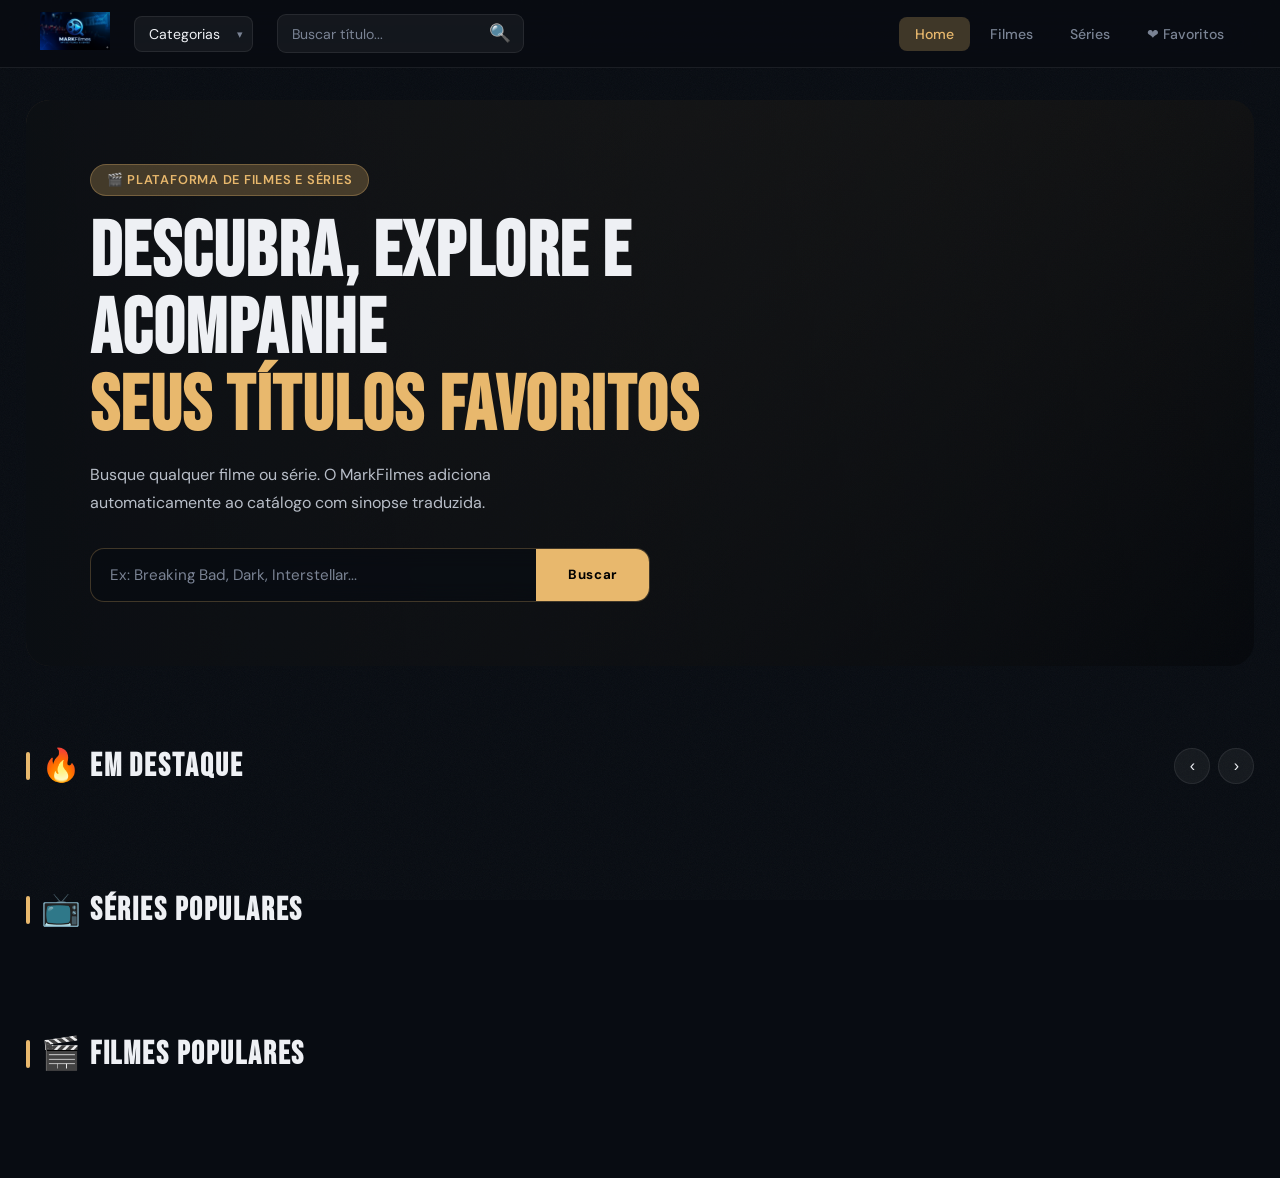
<file: markFilmes_FINAL/projeto_final/front_markFilmes/index.html>
<!DOCTYPE html>
<html lang="pt-br">
<head>
  <meta charset="UTF-8">
  <meta name="viewport" content="width=device-width, initial-scale=1.0">
  <meta name="description" content="MarkFilmes - Catálogo de Filmes e Séries">
  <link rel="preconnect" href="https://fonts.googleapis.com">
  <link href="https://fonts.googleapis.com/css2?family=Bebas+Neue&family=DM+Sans:wght@300;400;500;600;700&display=swap" rel="stylesheet">
  <link rel="stylesheet" href="styles.css">
  <link rel="stylesheet" href="css/home.css">
  <title>MarkFilmes</title>
</head>
<body>

<header class="cabecalho">
  <div class="cabecalho__logo">
    <img src="./img/LogoMarkFilmes.png" alt="MarkFilmes">
  </div>
  <div class="select-wrapper">
    <select data-categorias>
      <option value="todos">Categorias</option>
      <option value="comedia">Comédia</option>
      <option value="acao">Ação</option>
      <option value="crime">Crime</option>
      <option value="drama">Drama</option>
      <option value="aventura">Aventura</option>
    </select>
  </div>
  <div class="header-busca">
    <input type="text" id="header-input" placeholder="Buscar título..." autocomplete="off">
    <button id="header-btn">🔍</button>
  </div>
  <nav class="cabecalho__opcoes">
    <a href="index.html" class="active">Home</a>
    <a href="filmes.html">Filmes</a>
    <a href="series.html">Séries</a>
    <a href="favoritos.html">❤ Favoritos <span class="nav-fav-count" id="fav-count"></span></a>
  </nav>
</header>

<div class="modal-overlay" id="modal">
  <div class="modal-backdrop" id="modal-backdrop"></div>
  <div class="modal-content">
    <button class="modal-close" id="modal-close">✕</button>
    <div class="modal-inner" id="modal-inner"></div>
    <div class="modal-temporadas hidden" id="modal-temporadas"></div>
  </div>
</div>

<main>
  <section class="hero">
    <div class="hero-content">
      <span class="hero-badge">🎬 Plataforma de Filmes e Séries</span>
      <h1>Descubra, explore e acompanhe<br><span>seus títulos favoritos</span></h1>
      <p>Busque qualquer filme ou série. O MarkFilmes adiciona automaticamente ao catálogo com sinopse traduzida.</p>
      <div class="hero-busca-wrapper">
        <input type="text" id="hero-input" placeholder="Ex: Breaking Bad, Dark, Interstellar...">
        <button id="hero-btn">Buscar</button>
      </div>
      <div id="hero-feedback" class="feedback-busca" style="display:none"></div>
    </div>
  </section>

  <section id="resultado-busca" class="section hidden">
    <div class="section-header"><h2>🔎 Resultado da Busca</h2></div>
    <div id="resultado-lista"></div>
  </section>

  <section data-name="lancamentos" class="section" data-titulo="Em Destaque">
    <div class="section-header">
      <h2>🔥 Em Destaque</h2>
      <div class="carousel-nav">
        <button onclick="scrollCarousel('carousel-lancamentos',-1)">‹</button>
        <button onclick="scrollCarousel('carousel-lancamentos',1)">›</button>
      </div>
    </div>
    <div class="carousel-track-wrapper controlled">
      <div class="carousel-track" id="carousel-lancamentos"></div>
    </div>
  </section>

  <section data-name="series" class="section" data-titulo="Séries Populares">
    <div class="section-header"><h2>📺 Séries Populares</h2></div>
    <div class="carousel-track-wrapper">
      <div class="carousel-track infinite" id="carousel-series"></div>
    </div>
  </section>

  <section data-name="filmes" class="section" data-titulo="Filmes Populares">
    <div class="section-header"><h2>🎬 Filmes Populares</h2></div>
    <div class="carousel-track-wrapper">
      <div class="carousel-track infinite" id="carousel-filmes"></div>
    </div>
  </section>

  <section data-name="categoria" class="section hidden">
    <div class="section-header"><h2 id="cat-titulo">Categoria</h2></div>
    <div class="carousel-track-wrapper controlled">
      <div class="carousel-track" id="carousel-categoria"></div>
    </div>
  </section>
</main>

<script src="./scripts/favoritos.js" type="module"></script>
<script src="./scripts/modal.js" type="module"></script>
<script src="./scripts/index.js" type="module"></script>
</body>
</html>
</file>
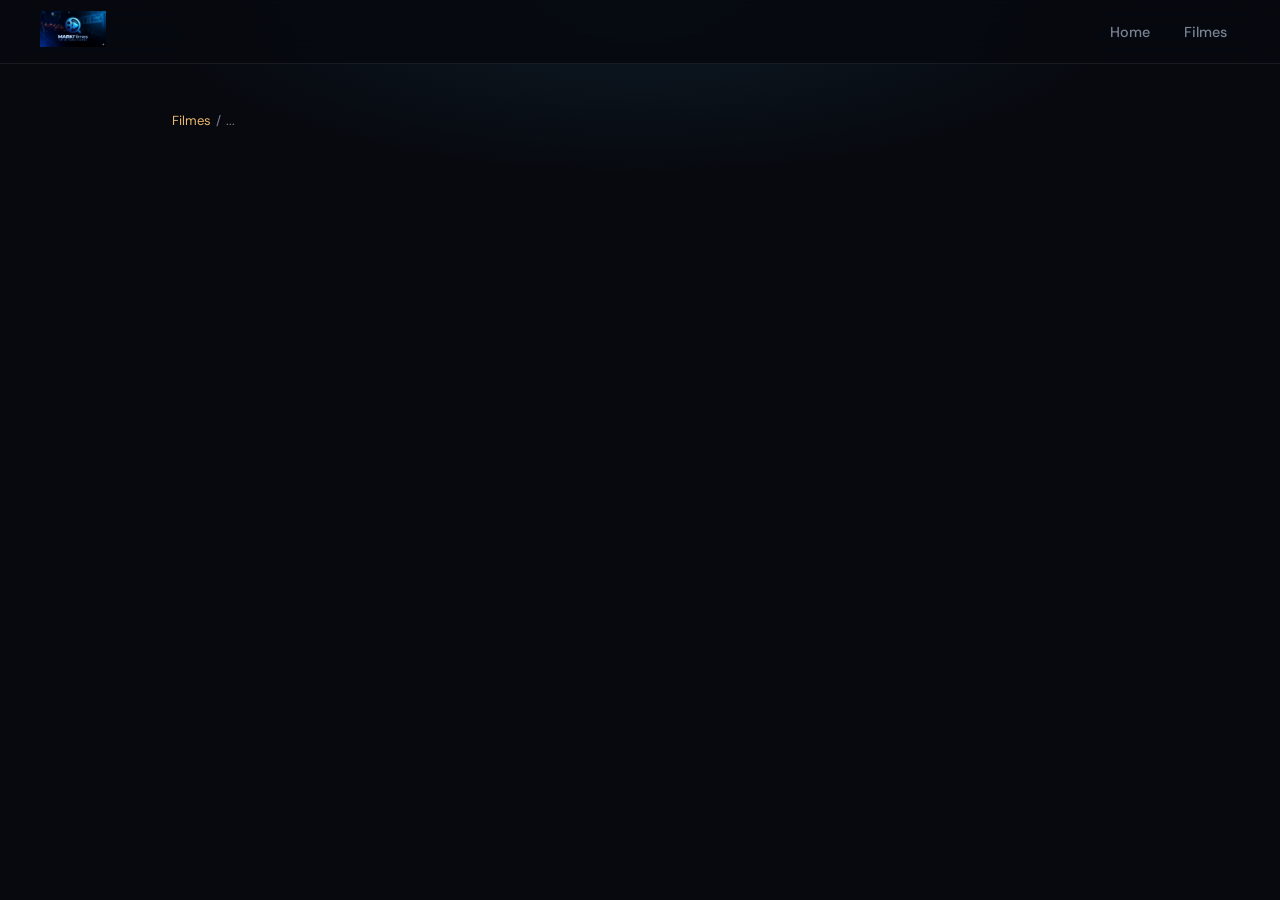
<file: markFilmes_FINAL/projeto_final/front_markFilmes/detalhes-filmes.html>
<!DOCTYPE html>
<html lang="pt-br">
<head>
  <meta charset="UTF-8">
  <meta name="viewport" content="width=device-width, initial-scale=1.0">
  <link rel="preconnect" href="https://fonts.googleapis.com">
  <link href="https://fonts.googleapis.com/css2?family=Inter:wght@400;500;600;700&display=swap" rel="stylesheet">
  <link rel="stylesheet" href="styles.css">
  <link rel="stylesheet" href="css/detalhes.css">
  <title>Filme - MarkFilmes</title>
</head>
<body>
  <header class="cabecalho">
    <div class="cabecalho__logo"><img src="./img/LogoMarkFilmes.png" alt="MarkFilmes"></div>
    <nav class="cabecalho__opcoes">
      <a href="index.html">Home</a>
      <a href="filmes.html">Filmes</a>
    </nav>
  </header>

  <main class="ficha">
    <div class="breadcrumb">
      <a href="filmes.html">Filmes</a>
      <span>/</span>
      <span id="breadcrumb-titulo">...</span>
    </div>
    <div class="ficha-descricao" id="ficha-descricao"></div>
  </main>

  <script src="./scripts/filme-detalhe.js" type="module"></script>
</body>
</html>
</file>
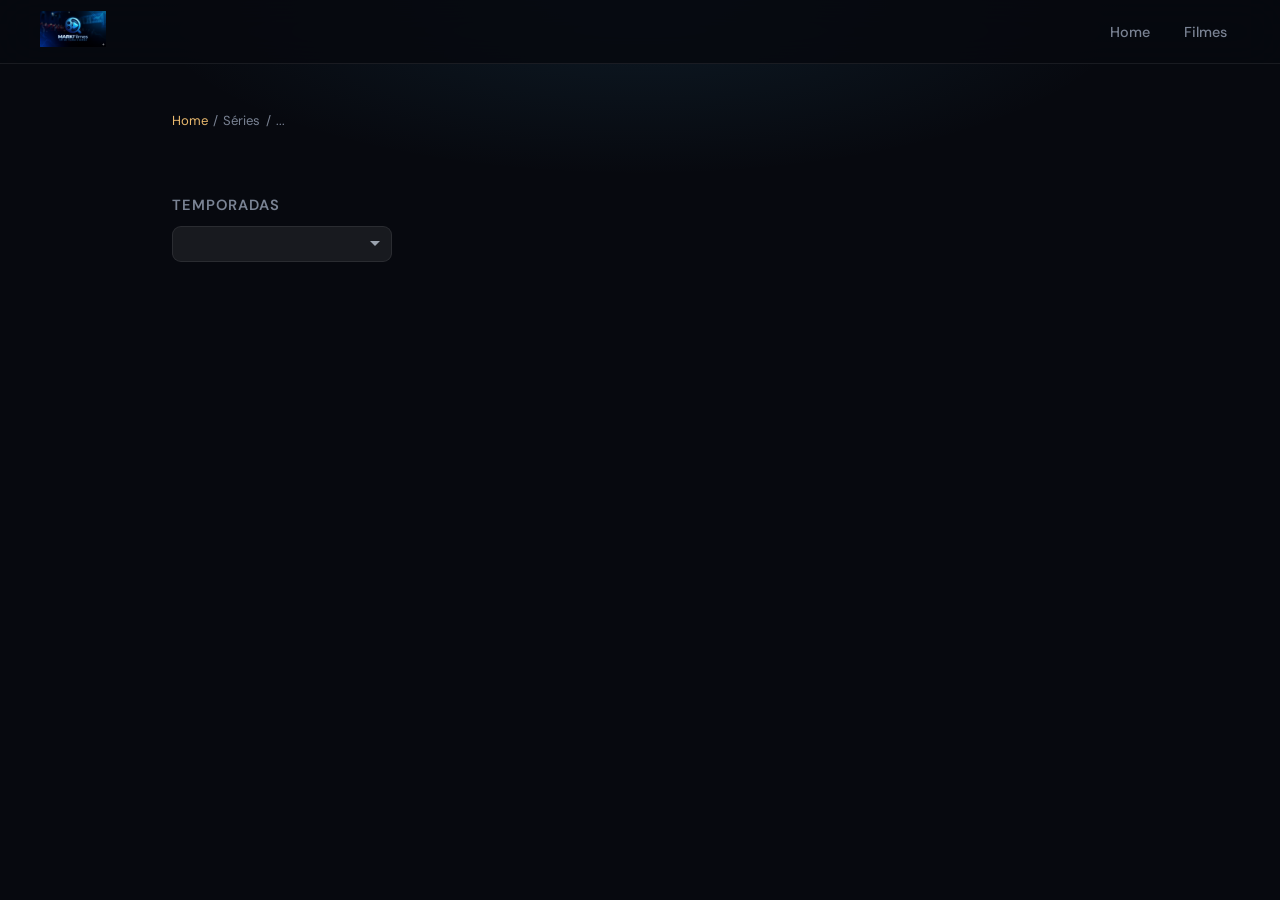
<file: markFilmes_FINAL/projeto_final/front_markFilmes/detalhes.html>
<!DOCTYPE html>
<html lang="pt-br">
<head>
  <meta charset="UTF-8">
  <meta name="viewport" content="width=device-width, initial-scale=1.0">
  <link rel="preconnect" href="https://fonts.googleapis.com">
  <link href="https://fonts.googleapis.com/css2?family=Inter:wght@400;500;600;700&display=swap" rel="stylesheet">
  <link rel="stylesheet" href="styles.css">
  <link rel="stylesheet" href="css/detalhes.css">
  <title>Série - MarkFilmes</title>
</head>
<body>
  <header class="cabecalho">
    <div class="cabecalho__logo"><img src="./img/LogoMarkFilmes.png" alt="MarkFilmes"></div>
    <nav class="cabecalho__opcoes">
      <a href="index.html">Home</a>
      <a href="filmes.html">Filmes</a>
    </nav>
  </header>

  <main class="ficha">
    <div class="breadcrumb">
      <a href="index.html">Home</a>
      <span>/</span>
      <span>Séries</span>
      <span>/</span>
      <span id="breadcrumb-titulo">...</span>
    </div>
    <div class="ficha-descricao" id="ficha-descricao"></div>
    <div class="ficha-temporada">
      <h3>Temporadas</h3>
      <select id="temporadas-select" class="dropdown-select"></select>
    </div>
    <div class="episodios" id="temporadas-episodios"></div>
  </main>

  <script src="./scripts/serie-detalhe.js" type="module"></script>
  <script src="./scripts/favoritos.js" type="module"></script>
</body>
</html>
</file>
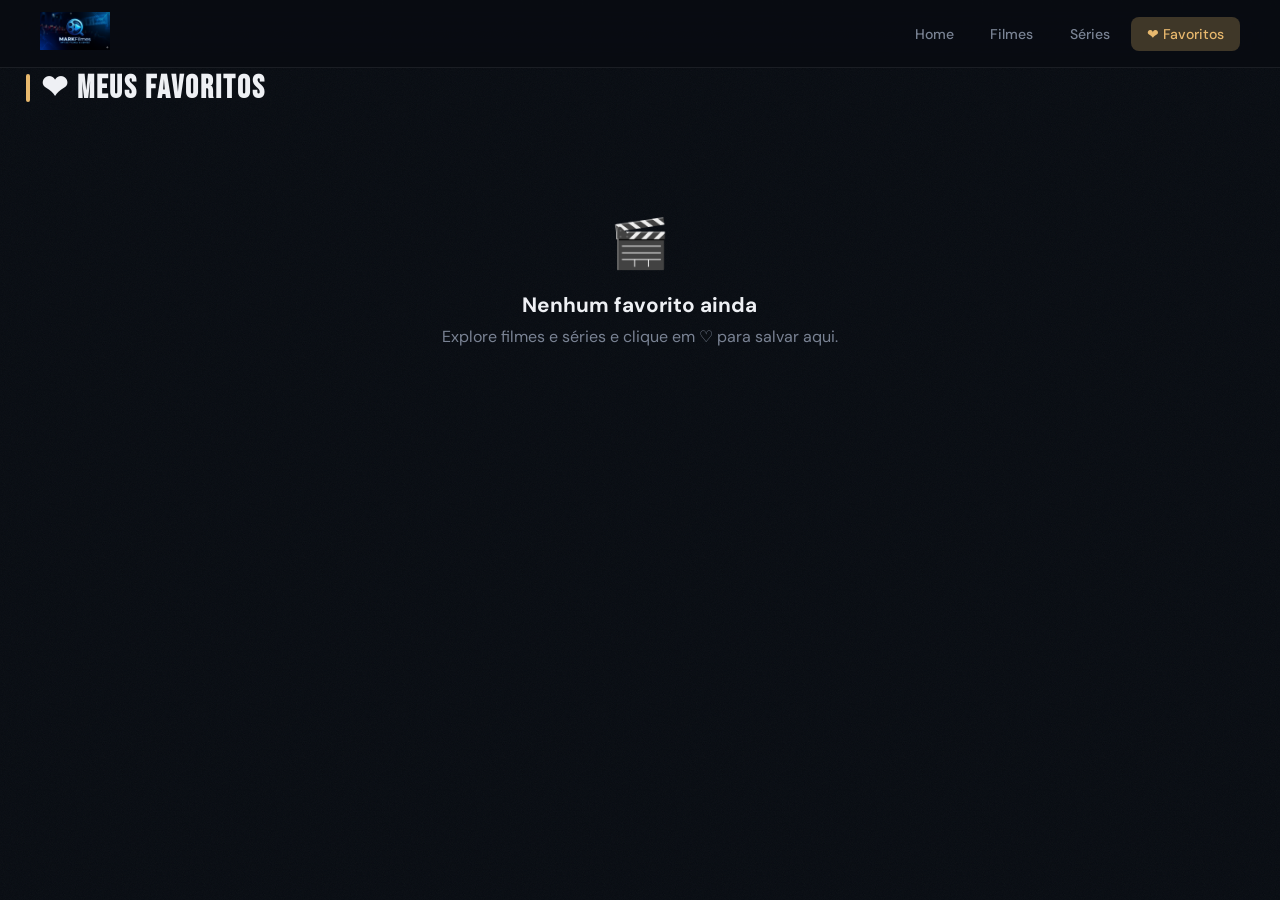
<file: markFilmes_FINAL/projeto_final/front_markFilmes/favoritos.html>
<!DOCTYPE html>
<html lang="pt-br">
<head>
  <meta charset="UTF-8">
  <meta name="viewport" content="width=device-width, initial-scale=1.0">
  <link rel="preconnect" href="https://fonts.googleapis.com">
  <link href="https://fonts.googleapis.com/css2?family=Bebas+Neue&family=DM+Sans:wght@300;400;500;600;700&display=swap" rel="stylesheet">
  <link rel="stylesheet" href="styles.css">
  <link rel="stylesheet" href="css/home.css">
  <title>Favoritos - MarkFilmes</title>
</head>
<body>
<header class="cabecalho">
  <div class="cabecalho__logo"><img src="./img/LogoMarkFilmes.png" alt="MarkFilmes"></div>
  <nav class="cabecalho__opcoes">
    <a href="index.html">Home</a>
    <a href="filmes.html">Filmes</a>
    <a href="series.html">Séries</a>
    <a href="favoritos.html" class="active">❤ Favoritos <span class="nav-fav-count visible" id="fav-count"></span></a>
  </nav>
</header>

<div class="modal-overlay" id="modal">
  <div class="modal-backdrop" id="modal-backdrop"></div>
  <div class="modal-content">
    <button class="modal-close" id="modal-close">✕</button>
    <div class="modal-inner" id="modal-inner"></div>
    <div class="modal-temporadas hidden" id="modal-temporadas"></div>
  </div>
</div>

<main>
  <section class="section">
    <div class="section-header"><h2>❤ Meus Favoritos</h2></div>
    <div id="fav-container"></div>
  </section>
</main>
<script src="./scripts/favoritos.js" type="module"></script>
<script src="./scripts/modal.js" type="module"></script>
<script src="./scripts/pag-favoritos.js" type="module"></script>
</body>
</html>
</file>
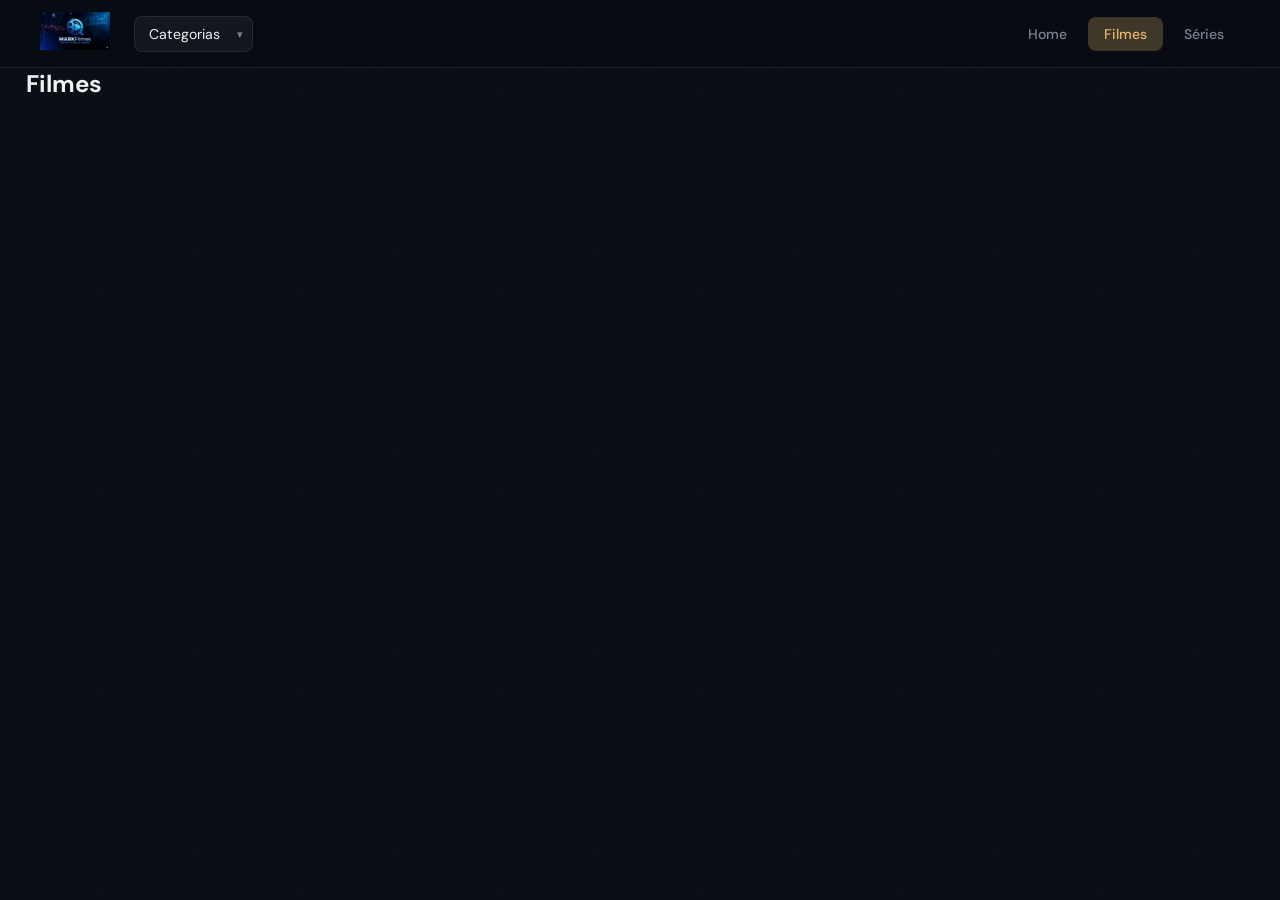
<file: markFilmes_FINAL/projeto_final/front_markFilmes/filmes.html>
<!DOCTYPE html>
<html lang="pt-br">
<head>
  <meta charset="UTF-8">
  <meta name="viewport" content="width=device-width, initial-scale=1.0">
  <link rel="preconnect" href="https://fonts.googleapis.com">
  <link href="https://fonts.googleapis.com/css2?family=Inter:wght@400;500;600;700&display=swap" rel="stylesheet">
  <link rel="stylesheet" href="https://fonts.googleapis.com/css2?family=Material+Symbols+Outlined:opsz,wght,FILL,GRAD@48,400,0,0"/>
  <link rel="stylesheet" href="styles.css">
  <link rel="stylesheet" href="css/home.css">
  <title>Filmes - MarkFilmes</title>
</head>
<body>
  <header class="cabecalho">
    <div class="cabecalho__logo"><img src="./img/LogoMarkFilmes.png" alt="MarkFilmes"></div>
    <div class="select-wrapper">
      <select data-categorias>
        <option value="todos">Categorias</option>
        <option value="comedia">Comédia</option>
        <option value="acao">Ação</option>
        <option value="crime">Crime</option>
        <option value="drama">Drama</option>
        <option value="aventura">Aventura</option>
      </select>
    </div>
    <nav class="cabecalho__opcoes">
      <a href="index.html">Home</a>
      <a href="filmes.html" class="active">Filmes</a>
      <a href="series.html">Séries</a>
    </nav>
  </header>

  <main>
  <section class="carousel-section">
    <h2>Filmes</h2>
    <div class="carousel" id="filmes-carousel"></div>
  </section>


</main>

  <script src="./scripts/filmes.js" type="module"></script>
</body>
</html>
</file>
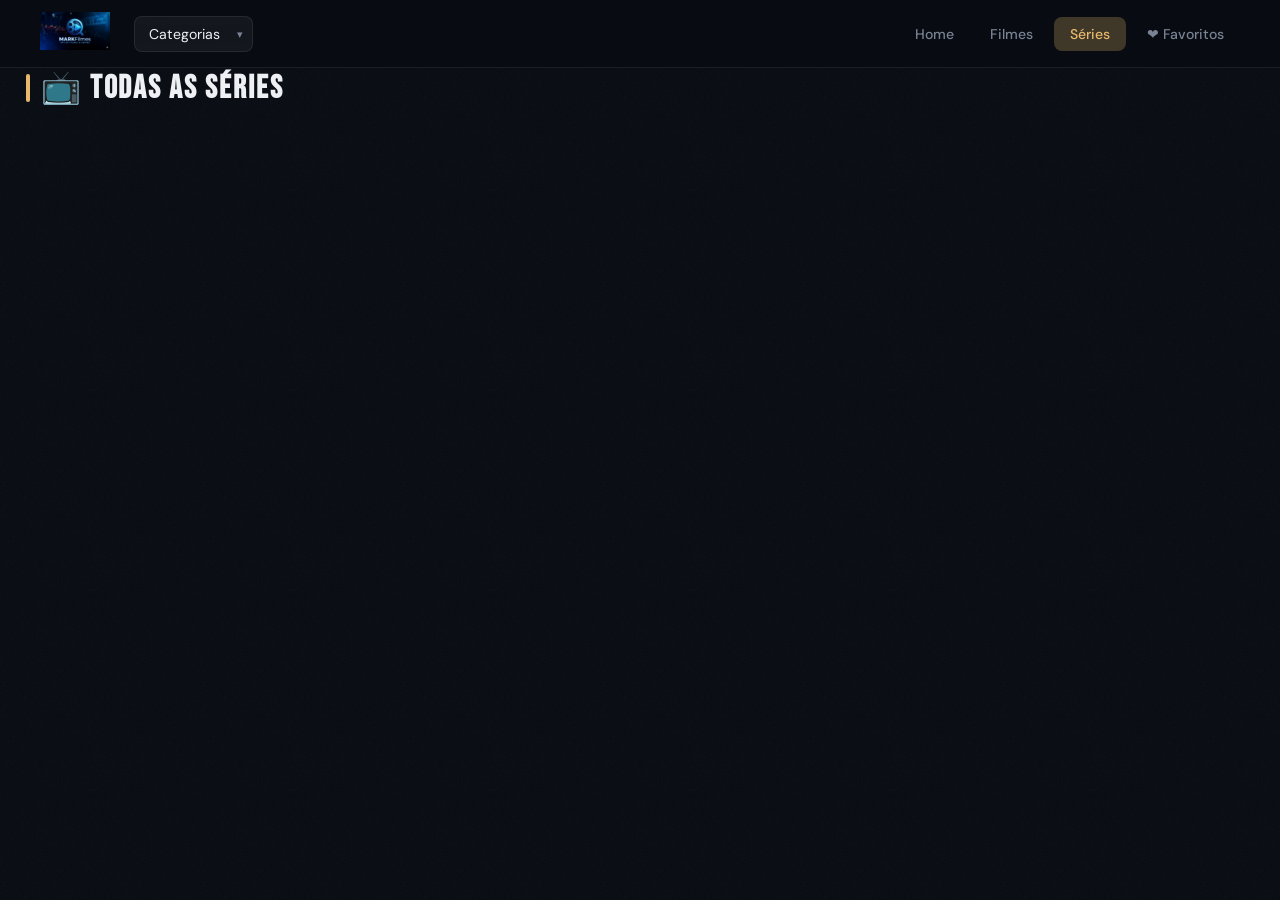
<file: markFilmes_FINAL/projeto_final/front_markFilmes/series.html>
<!DOCTYPE html>
<html lang="pt-br">
<head>
  <meta charset="UTF-8">
  <meta name="viewport" content="width=device-width, initial-scale=1.0">
  <link rel="preconnect" href="https://fonts.googleapis.com">
  <link href="https://fonts.googleapis.com/css2?family=Bebas+Neue&family=DM+Sans:wght@300;400;500;600;700&display=swap" rel="stylesheet">
  <link rel="stylesheet" href="styles.css">
  <link rel="stylesheet" href="css/home.css">
  <title>Séries - MarkFilmes</title>
</head>
<body>
<header class="cabecalho">
  <div class="cabecalho__logo"><img src="./img/LogoMarkFilmes.png" alt="MarkFilmes"></div>
  <div class="select-wrapper">
    <select data-categorias>
      <option value="todos">Categorias</option>
      <option value="comedia">Comédia</option>
      <option value="acao">Ação</option>
      <option value="crime">Crime</option>
      <option value="drama">Drama</option>
      <option value="aventura">Aventura</option>
    </select>
  </div>
  <nav class="cabecalho__opcoes">
    <a href="index.html">Home</a>
    <a href="filmes.html">Filmes</a>
    <a href="series.html" class="active">Séries</a>
    <a href="favoritos.html">❤ Favoritos <span class="nav-fav-count" id="fav-count"></span></a>
  </nav>
</header>

<div class="modal-overlay" id="modal">
  <div class="modal-backdrop" id="modal-backdrop"></div>
  <div class="modal-content">
    <button class="modal-close" id="modal-close">✕</button>
    <div class="modal-inner" id="modal-inner"></div>
    <div class="modal-temporadas hidden" id="modal-temporadas"></div>
  </div>
</div>

<main>
  <section class="section">
    <div class="section-header"><h2>📺 Todas as Séries</h2></div>
    <div class="carousel-track-wrapper">
      <div class="carousel-track infinite" id="carousel-series"></div>
    </div>
  </section>
  <section data-name="categoria" class="section hidden">
    <div class="section-header"><h2 id="cat-titulo">Categoria</h2></div>
    <div class="carousel-track-wrapper controlled">
      <div class="carousel-track" id="carousel-categoria"></div>
    </div>
  </section>
</main>
<script src="./scripts/favoritos.js" type="module"></script>
<script src="./scripts/modal.js" type="module"></script>
<script src="./scripts/series.js" type="module"></script>
</body>
</html>
</file>
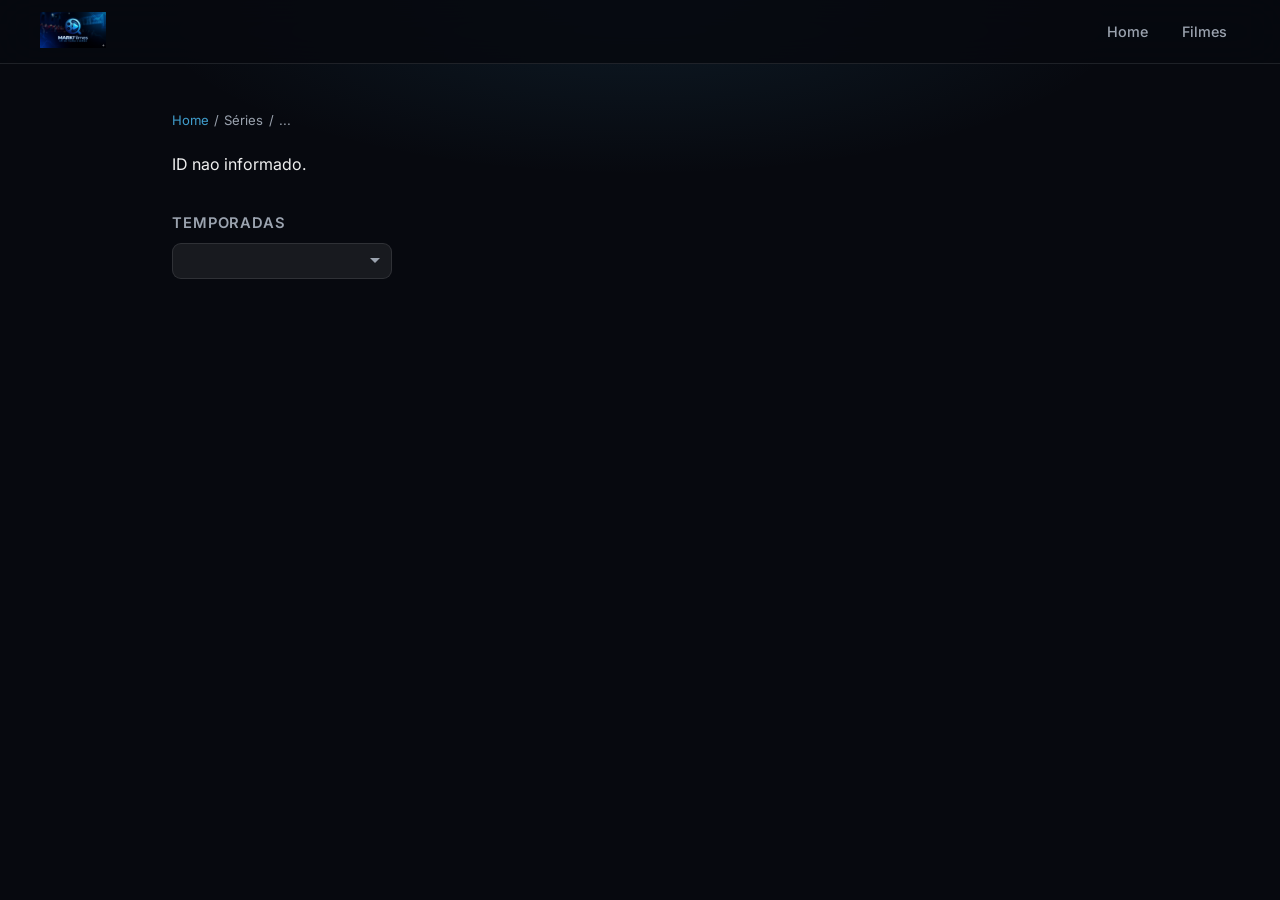
<file: markFilmes_FINAL/markFilmes_FINAL/projeto_final/front_markFilmes/detalhes.html>
<!DOCTYPE html>
<html lang="pt-br">
<head>
  <meta charset="UTF-8">
  <meta name="viewport" content="width=device-width, initial-scale=1.0">
  <link rel="preconnect" href="https://fonts.googleapis.com">
  <link href="https://fonts.googleapis.com/css2?family=Inter:wght@400;500;600;700&display=swap" rel="stylesheet">
  <link rel="stylesheet" href="styles.css">
  <link rel="stylesheet" href="css/detalhes.css">
  <title>Série - MarkFilmes</title>
</head>
<body>
  <header class="cabecalho">
    <div class="cabecalho__logo"><img src="./img/LogoMarkFilmes.png" alt="MarkFilmes"></div>
    <nav class="cabecalho__opcoes">
      <a href="index.html">Home</a>
      <a href="filmes.html">Filmes</a>
    </nav>
  </header>

  <main class="ficha">
    <div class="breadcrumb">
      <a href="index.html">Home</a>
      <span>/</span>
      <span>Séries</span>
      <span>/</span>
      <span id="breadcrumb-titulo">...</span>
    </div>
    <div class="ficha-descricao" id="ficha-descricao"></div>
    <div class="ficha-temporada">
      <h3>Temporadas</h3>
      <select id="temporadas-select" class="dropdown-select"></select>
    </div>
    <div class="episodios" id="temporadas-episodios"></div>
  </main>

  <script src="./scripts/series.js" type="module"></script>
</body>
</html>
</file>
<file: markFilmes_FINAL/projeto_final/front_markFilmes/styles.css>
@import url('https://fonts.googleapis.com/css2?family=Bebas+Neue&family=DM+Sans:wght@300;400;500;600;700&display=swap');

*, *::before, *::after { margin: 0; padding: 0; box-sizing: border-box; }

:root {
  --accent:       #e8b86d;
  --accent-glow:  rgba(232,184,109,0.25);
  --accent2:      #5b9bd5;
  --bg:           #080c12;
  --bg-card:      rgba(255,255,255,0.035);
  --border:       rgba(255,255,255,0.08);
  --text:         #eef0f4;
  --text-muted:   #7a8394;
  --radius:       12px;
  --trans:        0.22s cubic-bezier(.4,0,.2,1);
  --header-h:     68px;
}

body {
  font-family: 'DM Sans', sans-serif;
  color: var(--text);
  background: var(--bg);
  min-height: 100vh;
  overflow-x: hidden;
}

a { color: inherit; text-decoration: none; }

.hidden { display: none !important; }

/* scrollbar */
::-webkit-scrollbar { width: 5px; height: 5px; }
::-webkit-scrollbar-track { background: transparent; }
::-webkit-scrollbar-thumb { background: var(--accent); border-radius: 99px; }
</file>
<file: markFilmes_FINAL/projeto_final/front_markFilmes/css/home.css>
/* ── Noise grain overlay ── */
body::before {
  content: '';
  position: fixed;
  inset: 0;
  pointer-events: none;
  z-index: 0;
  opacity: 0.04;
  background-image: url("data:image/svg+xml,%3Csvg viewBox='0 0 256 256' xmlns='http://www.w3.org/2000/svg'%3E%3Cfilter id='noise'%3E%3CfeTurbulence type='fractalNoise' baseFrequency='0.9' numOctaves='4' stitchTiles='stitch'/%3E%3C/filter%3E%3Crect width='100%25' height='100%25' filter='url(%23noise)'/%3E%3C/svg%3E");
  background-size: 200px;
}

/* ── Header ── */
.cabecalho {
  position: sticky;
  top: 0;
  z-index: 900;
  display: flex;
  align-items: center;
  gap: 1.5rem;
  padding: 0 2.5rem;
  height: var(--header-h);
  background: rgba(8,12,18,0.88);
  backdrop-filter: blur(24px) saturate(1.5);
  border-bottom: 1px solid var(--border);
}

.cabecalho__logo img { height: 38px; }

.select-wrapper { position: relative; }
.select-wrapper::after {
  content: '▾';
  position: absolute;
  right: 10px;
  top: 50%;
  transform: translateY(-50%);
  color: var(--text-muted);
  pointer-events: none;
  font-size: 0.7rem;
}
select[data-categorias] {
  appearance: none;
  background: rgba(255,255,255,0.05);
  border: 1px solid var(--border);
  color: var(--text);
  padding: 0.5rem 2rem 0.5rem 0.9rem;
  border-radius: 8px;
  cursor: pointer;
  font-family: 'DM Sans', sans-serif;
  font-size: 0.88rem;
  outline: none;
  transition: border-color var(--trans);
}
select[data-categorias]:hover { border-color: var(--accent); }
select[data-categorias] option { background: #10151f; }

/* busca inline no header */
.header-busca {
  display: flex;
  align-items: center;
  background: rgba(255,255,255,0.05);
  border: 1px solid var(--border);
  border-radius: 9px;
  overflow: hidden;
  transition: border-color var(--trans);
  max-width: 260px;
}
.header-busca:focus-within { border-color: var(--accent); }
.header-busca input {
  flex: 1;
  background: transparent;
  border: none;
  outline: none;
  color: var(--text);
  font-family: 'DM Sans', sans-serif;
  font-size: 0.88rem;
  padding: 0.5rem 0.9rem;
}
.header-busca input::placeholder { color: var(--text-muted); }
.header-busca button {
  background: transparent;
  border: none;
  color: var(--text-muted);
  cursor: pointer;
  padding: 0.5rem 0.8rem;
  display: flex;
  align-items: center;
  transition: color var(--trans);
  font-size: 1.1rem;
}
.header-busca button:hover { color: var(--accent); }

.cabecalho__opcoes { display: flex; gap: 0.3rem; margin-left: auto; }
.cabecalho__opcoes a {
  color: var(--text-muted);
  font-size: 0.88rem;
  font-weight: 500;
  padding: 0.5rem 1rem;
  border-radius: 8px;
  transition: color var(--trans), background var(--trans);
}
.cabecalho__opcoes a:hover { color: var(--text); background: rgba(255,255,255,0.06); }
.cabecalho__opcoes a.active { color: var(--accent); background: var(--accent-glow); }

/* fav badge no nav */
.nav-fav-count {
  display: inline-flex;
  align-items: center;
  justify-content: center;
  width: 18px;
  height: 18px;
  border-radius: 50%;
  background: var(--accent);
  color: #000;
  font-size: 0.65rem;
  font-weight: 700;
  margin-left: 4px;
  vertical-align: middle;
  display: none;
}
.nav-fav-count.visible { display: inline-flex; }

/* ── Main ── */
main { width: min(1440px, 96%); margin: 0 auto; position: relative; z-index: 1; }

/* ── Hero ── */
.hero {
  position: relative;
  min-height: 460px;
  margin: 2rem 0 5rem;
  border-radius: 24px;
  overflow: hidden;
  display: flex;
  align-items: center;
  padding: 4rem;
  background:
    linear-gradient(135deg, rgba(232,184,109,.2) 0%, rgba(0,0,0,.4) 100%),
    url("https://images.unsplash.com/photo-1489599849927-2ee91cede3ba?q=80&w=1800") center/cover;
}
.hero::before {
  content: '';
  position: absolute;
  inset: 0;
  background: linear-gradient(90deg, rgba(8,12,18,.9) 0%, rgba(8,12,18,.3) 100%);
}
.hero-content { position: relative; z-index: 2; max-width: 620px; }
.hero-badge {
  display: inline-flex;
  align-items: center;
  gap: 0.5rem;
  padding: 0.4rem 1rem;
  border-radius: 99px;
  background: var(--accent-glow);
  border: 1px solid rgba(232,184,109,.3);
  color: var(--accent);
  font-size: 0.8rem;
  font-weight: 600;
  letter-spacing: 0.06em;
  text-transform: uppercase;
  margin-bottom: 1.2rem;
}
.hero h1 {
  font-family: 'Bebas Neue', sans-serif;
  font-size: clamp(3rem, 6vw, 5.5rem);
  line-height: 1;
  letter-spacing: 0.02em;
  margin-bottom: 1rem;
  text-transform: uppercase;
}
.hero h1 span { color: var(--accent); }
.hero p { color: #b8bec8; line-height: 1.7; margin-bottom: 2rem; max-width: 500px; }

.hero-busca-wrapper {
  display: flex;
  border-radius: 14px;
  overflow: hidden;
  border: 1px solid rgba(232,184,109,.25);
  background: rgba(8,12,18,.7);
  max-width: 560px;
  backdrop-filter: blur(10px);
}
#hero-input {
  flex: 1;
  background: transparent;
  border: none;
  outline: none;
  color: var(--text);
  font-family: 'DM Sans', sans-serif;
  font-size: 0.95rem;
  padding: 1rem 1.2rem;
}
#hero-input::placeholder { color: var(--text-muted); }
#hero-btn {
  background: var(--accent);
  color: #000;
  border: none;
  padding: 0 2rem;
  font-weight: 700;
  font-family: 'DM Sans', sans-serif;
  cursor: pointer;
  transition: filter var(--trans);
  letter-spacing: 0.04em;
}
#hero-btn:hover { filter: brightness(1.12); }

.feedback-busca {
  margin-top: 0.8rem;
  padding: 0.5rem 1rem;
  border-radius: 8px;
  font-size: 0.82rem;
  font-weight: 500;
}
.feedback-loading { background: rgba(255,255,255,.06); color: #ccc; }
.feedback-sucesso { background: rgba(80,200,120,.12); color: #7dffa8; }
.feedback-erro    { background: rgba(220,60,60,.12);  color: #ff9a9a; }
.feedback-info    { background: rgba(91,155,213,.12); color: #85c9ff; }
.feedback-warning { background: rgba(232,184,109,.12);color: var(--accent); }

/* ── Section titles ── */
.section { margin-bottom: 5rem; }
.section-header {
  display: flex;
  align-items: center;
  justify-content: space-between;
  margin-bottom: 1.5rem;
}
.section-header h2 {
  font-family: 'Bebas Neue', sans-serif;
  font-size: 2rem;
  letter-spacing: 0.06em;
  display: flex;
  align-items: center;
  gap: 0.7rem;
}
.section-header h2::before {
  content: '';
  display: block;
  width: 4px;
  height: 28px;
  background: var(--accent);
  border-radius: 2px;
}
.carousel-nav { display: flex; gap: 0.5rem; }
.carousel-nav button {
  width: 36px;
  height: 36px;
  border-radius: 50%;
  border: 1px solid var(--border);
  background: rgba(255,255,255,0.05);
  color: var(--text);
  cursor: pointer;
  font-size: 1rem;
  display: flex;
  align-items: center;
  justify-content: center;
  transition: background var(--trans), border-color var(--trans);
}
.carousel-nav button:hover { background: var(--accent-glow); border-color: var(--accent); }

/* ── CARROSSEL INFINITO FLUTUANTE ── */
.carousel-track-wrapper {
  overflow: hidden;
  position: relative;
  mask-image: linear-gradient(90deg, transparent 0%, black 5%, black 95%, transparent 100%);
  -webkit-mask-image: linear-gradient(90deg, transparent 0%, black 5%, black 95%, transparent 100%);
}

/* modo controlado (com setas) */
.carousel-track-wrapper.controlled {
  mask-image: none;
  -webkit-mask-image: none;
}

.carousel-track {
  display: flex;
  gap: 1.2rem;
  transition: transform 0.5s cubic-bezier(.4,0,.2,1);
}

/* modo infinito: animação automática */
.carousel-track.infinite {
  animation: scrollInfinite 40s linear infinite;
  width: max-content;
}
.carousel-track.infinite:hover { animation-play-state: paused; }

@keyframes scrollInfinite {
  0%   { transform: translateX(0); }
  100% { transform: translateX(-50%); }
}

/* ── Card ── */
.carousel-card {
  flex: 0 0 180px;
  position: relative;
  border-radius: 14px;
  overflow: hidden;
  border: 1px solid var(--border);
  cursor: pointer;
  transition: transform 0.35s cubic-bezier(.4,0,.2,1), box-shadow 0.35s, border-color 0.35s;
  background: var(--bg-card);
}

.carousel-card:hover {
  transform: translateY(-12px) scale(1.04);
  box-shadow: 0 30px 60px rgba(0,0,0,0.7), 0 0 0 1px rgba(232,184,109,.3);
  border-color: rgba(232,184,109,.4);
  z-index: 10;
}

.carousel-card img {
  width: 100%;
  aspect-ratio: 2/3;
  object-fit: cover;
  display: block;
  pointer-events: none;
}

.card-overlay {
  position: absolute;
  inset: 0;
  background: linear-gradient(transparent 40%, rgba(8,12,18,.97) 100%);
  opacity: 0;
  transition: opacity 0.35s;
  display: flex;
  flex-direction: column;
  justify-content: flex-end;
  padding: 1rem 0.8rem 0.8rem;
  gap: 0.4rem;
}
.carousel-card:hover .card-overlay { opacity: 1; }

.card-overlay-titulo {
  font-size: 0.85rem;
  font-weight: 600;
  line-height: 1.3;
}
.card-overlay-meta {
  font-size: 0.72rem;
  color: var(--text-muted);
}
.card-overlay-actions {
  display: flex;
  gap: 0.5rem;
  margin-top: 0.3rem;
}
.card-btn {
  flex: 1;
  padding: 0.4rem;
  border-radius: 7px;
  border: none;
  font-size: 0.75rem;
  font-weight: 600;
  font-family: 'DM Sans', sans-serif;
  cursor: pointer;
  transition: filter var(--trans);
  text-align: center;
  display: flex;
  align-items: center;
  justify-content: center;
  gap: 0.3rem;
}
.card-btn-ver { background: var(--accent); color: #000; }
.card-btn-ver:hover { filter: brightness(1.1); }
.card-btn-fav {
  background: rgba(255,255,255,0.1);
  color: var(--text);
  border: 1px solid var(--border);
}
.card-btn-fav:hover { background: rgba(255,255,255,0.18); }
.card-btn-fav.favoritado { background: rgba(232,184,109,.2); color: var(--accent); border-color: rgba(232,184,109,.4); }

/* titulo fixo embaixo (sem hover) */
.card-titulo-fixo {
  position: absolute;
  bottom: 0; left: 0; right: 0;
  padding: 0.6rem;
  background: linear-gradient(transparent, rgba(8,12,18,.9));
  font-size: 0.78rem;
  font-weight: 600;
  white-space: nowrap;
  overflow: hidden;
  text-overflow: ellipsis;
  transition: opacity 0.35s;
}
.carousel-card:hover .card-titulo-fixo { opacity: 0; }

/* ── Favoritos page ── */
.favoritos-vazio {
  text-align: center;
  padding: 5rem 2rem;
  color: var(--text-muted);
}
.favoritos-vazio .icon { font-size: 3rem; margin-bottom: 1rem; }
.favoritos-vazio h3 { font-size: 1.3rem; margin-bottom: 0.5rem; color: var(--text); }

/* grid favoritos */
.fav-grid {
  display: grid;
  grid-template-columns: repeat(auto-fill, minmax(160px, 1fr));
  gap: 1.2rem;
}

/* ── Resultado busca ── */
#resultado-busca { margin-bottom: 4rem; }
.resultado-card {
  display: flex;
  gap: 2rem;
  background: rgba(255,255,255,.03);
  border: 1px solid var(--border);
  border-radius: 18px;
  overflow: hidden;
  padding: 1.5rem;
  max-width: 860px;
}
.resultado-poster { width: 180px; border-radius: 10px; object-fit: cover; flex-shrink: 0; aspect-ratio: 2/3; }
.resultado-info { display: flex; flex-direction: column; justify-content: center; gap: 0.8rem; }
.resultado-info h3 { font-family: 'Bebas Neue', sans-serif; font-size: 2.2rem; letter-spacing: 0.04em; }
.resultado-tipo {
  display: inline-block;
  padding: 0.3rem 0.8rem;
  border-radius: 99px;
  background: var(--accent-glow);
  border: 1px solid rgba(232,184,109,.3);
  color: var(--accent);
  font-size: 0.75rem;
  font-weight: 700;
  text-transform: uppercase;
  letter-spacing: 0.06em;
  width: fit-content;
}
.resultado-nota { color: #f5c518; font-weight: 700; }
.resultado-info p { color: var(--text-muted); line-height: 1.6; font-size: 0.9rem; }
.resultado-btn {
  background: var(--accent);
  color: #000;
  padding: 0.7rem 1.5rem;
  border-radius: 9px;
  font-weight: 700;
  font-size: 0.88rem;
  display: inline-block;
  transition: filter var(--trans);
  width: fit-content;
}
.resultado-btn:hover { filter: brightness(1.1); }

/* ── Modal de detalhe fullscreen ── */
.modal-overlay {
  position: fixed;
  inset: 0;
  z-index: 9999;
  opacity: 0;
  pointer-events: none;
  transition: opacity 0.4s ease;
}
.modal-overlay.open { opacity: 1; pointer-events: all; }

.modal-backdrop {
  position: absolute;
  inset: 0;
  background-size: cover;
  background-position: center top;
  filter: blur(22px) brightness(0.35);
  transform: scale(1.08);
  transition: background-image 0s;
}
.modal-backdrop::after {
  content: '';
  position: absolute;
  inset: 0;
  background: linear-gradient(to bottom, rgba(8,12,18,.3) 0%, rgba(8,12,18,.85) 60%, rgba(8,12,18,1) 100%);
}

.modal-content {
  position: absolute;
  inset: 0;
  overflow-y: auto;
  display: flex;
  flex-direction: column;
  align-items: center;
  justify-content: center;
  padding: 2rem;
}

.modal-inner {
  position: relative;
  z-index: 2;
  display: flex;
  gap: 3rem;
  max-width: 900px;
  width: 100%;
  align-items: flex-start;
  animation: modalSlideUp 0.5s cubic-bezier(.4,0,.2,1) both;
}

@keyframes modalSlideUp {
  from { opacity: 0; transform: translateY(40px); }
  to   { opacity: 1; transform: translateY(0); }
}

.modal-poster {
  width: 220px;
  flex-shrink: 0;
  border-radius: 16px;
  box-shadow: 0 30px 80px rgba(0,0,0,.8);
  border: 1px solid rgba(255,255,255,.1);
  aspect-ratio: 2/3;
  object-fit: cover;
}

.modal-info { flex: 1; display: flex; flex-direction: column; gap: 1rem; padding-top: 0.5rem; }
.modal-badge {
  display: inline-flex;
  padding: 0.3rem 0.9rem;
  border-radius: 99px;
  background: var(--accent-glow);
  border: 1px solid rgba(232,184,109,.3);
  color: var(--accent);
  font-size: 0.72rem;
  font-weight: 700;
  text-transform: uppercase;
  letter-spacing: 0.08em;
  width: fit-content;
}
.modal-titulo {
  font-family: 'Bebas Neue', sans-serif;
  font-size: clamp(2.5rem, 5vw, 4rem);
  letter-spacing: 0.04em;
  line-height: 1;
  text-transform: uppercase;
}
.modal-meta { display: flex; flex-wrap: wrap; gap: 0.8rem; }
.modal-meta-item {
  font-size: 0.82rem;
  color: var(--text-muted);
  display: flex;
  align-items: center;
  gap: 0.3rem;
}
.modal-avaliacao { color: #f5c518; font-weight: 700; font-size: 1.05rem; display: flex; align-items: center; gap: 0.3rem; }
.modal-sinopse { font-size: 0.92rem; line-height: 1.75; color: #c5cad4; max-width: 540px; }
.modal-elenco { font-size: 0.82rem; color: var(--text-muted); }
.modal-elenco strong { color: var(--text); }
.modal-actions { display: flex; gap: 0.8rem; flex-wrap: wrap; margin-top: 0.5rem; }
.modal-btn-primary {
  padding: 0.8rem 2rem;
  background: var(--accent);
  color: #000;
  border-radius: 10px;
  font-weight: 700;
  font-size: 0.9rem;
  border: none;
  cursor: pointer;
  transition: filter var(--trans);
  font-family: 'DM Sans', sans-serif;
  text-decoration: none;
  display: inline-flex;
  align-items: center;
  gap: 0.5rem;
}
.modal-btn-primary:hover { filter: brightness(1.1); }
.modal-btn-secondary {
  padding: 0.8rem 1.5rem;
  background: rgba(255,255,255,.08);
  color: var(--text);
  border-radius: 10px;
  font-weight: 600;
  font-size: 0.9rem;
  border: 1px solid var(--border);
  cursor: pointer;
  transition: background var(--trans);
  font-family: 'DM Sans', sans-serif;
  display: inline-flex;
  align-items: center;
  gap: 0.5rem;
}
.modal-btn-secondary:hover { background: rgba(255,255,255,.14); }
.modal-btn-fav {
  padding: 0.8rem 1.5rem;
  background: transparent;
  border: 1px solid rgba(232,184,109,.3);
  color: var(--accent);
  border-radius: 10px;
  font-weight: 600;
  font-size: 0.9rem;
  cursor: pointer;
  transition: background var(--trans);
  font-family: 'DM Sans', sans-serif;
  display: inline-flex;
  align-items: center;
  gap: 0.5rem;
}
.modal-btn-fav:hover { background: var(--accent-glow); }
.modal-btn-fav.favoritado { background: var(--accent-glow); }

.modal-close {
  position: fixed;
  top: 1.5rem;
  right: 1.5rem;
  z-index: 10;
  width: 44px;
  height: 44px;
  border-radius: 50%;
  background: rgba(255,255,255,.08);
  border: 1px solid var(--border);
  color: var(--text);
  cursor: pointer;
  font-size: 1.3rem;
  display: flex;
  align-items: center;
  justify-content: center;
  transition: background var(--trans);
}
.modal-close:hover { background: rgba(255,255,255,.16); }

/* ── Episódios no modal ── */
.modal-temporadas { margin-top: 1.5rem; width: 100%; max-width: 900px; }
.modal-temporadas h3 {
  font-family: 'Bebas Neue', sans-serif;
  font-size: 1.4rem;
  letter-spacing: 0.06em;
  margin-bottom: 0.8rem;
  color: var(--text-muted);
}
.modal-temp-select {
  appearance: none;
  background: rgba(255,255,255,.06);
  border: 1px solid var(--border);
  color: var(--text);
  font-family: 'DM Sans', sans-serif;
  font-size: 0.88rem;
  padding: 0.55rem 2rem 0.55rem 0.9rem;
  border-radius: 8px;
  cursor: pointer;
  outline: none;
  margin-bottom: 1rem;
}
.modal-temp-select:hover { border-color: var(--accent); }
.modal-eps-lista {
  list-style: none;
  display: flex;
  flex-direction: column;
  gap: 0.3rem;
  max-height: 260px;
  overflow-y: auto;
}
.modal-eps-lista li {
  display: flex;
  align-items: center;
  gap: 0.8rem;
  padding: 0.5rem 0.8rem;
  border-radius: 8px;
  background: rgba(255,255,255,.03);
  border: 1px solid transparent;
  transition: background var(--trans), border-color var(--trans);
  font-size: 0.85rem;
  color: var(--text-muted);
}
.modal-eps-lista li:hover { background: rgba(232,184,109,.06); border-color: rgba(232,184,109,.15); color: var(--text); }
.ep-num { color: var(--accent); font-weight: 700; font-size: 0.75rem; min-width: 50px; }

/* ── Responsivo ── */
@media (max-width: 900px) {
  .cabecalho { padding: 0 1.2rem; gap: 0.8rem; }
  .header-busca { display: none; }
  .modal-inner { flex-direction: column; align-items: center; }
  .modal-poster { width: 160px; }
}
@media (max-width: 600px) {
  .hero { padding: 2rem; min-height: auto; }
  .carousel-card { flex: 0 0 140px; }
}
</file>
<file: markFilmes_FINAL/projeto_final/front_markFilmes/css/detalhes.css>
body {
  background:
    radial-gradient(ellipse 60% 30% at 50% 0%, rgba(64,158,205,0.12) 0%, transparent 65%),
    #07090f;
}

.cabecalho {
  display: flex;
  align-items: center;
  gap: 1.2em;
  padding: 0 2.5em;
  height: 64px;
  background: rgba(7,9,15,0.85);
  backdrop-filter: blur(20px);
  border-bottom: 1px solid var(--border);
  position: sticky;
  top: 0;
  z-index: 200;
}
.cabecalho__logo img { height: 36px; object-fit: contain; }
.cabecalho__opcoes { display: flex; align-items: center; gap: 0.5em; margin-left: auto; }
.cabecalho__opcoes a {
  color: var(--text-muted);
  font-size: 0.9rem;
  font-weight: 500;
  padding: 0.4em 0.9em;
  border-radius: 8px;
  transition: color var(--trans), background var(--trans);
}
.cabecalho__opcoes a:hover { color: var(--text); background: rgba(255,255,255,0.08); }

main.ficha {
  max-width: 1000px;
  margin: 0 auto;
  padding: 3em 2em;
}

/* breadcrumb */
.breadcrumb {
  font-size: 0.82rem;
  color: var(--text-muted);
  margin-bottom: 2em;
  display: flex;
  align-items: center;
  gap: 0.4em;
}
.breadcrumb a { color: var(--accent); }
.breadcrumb a:hover { text-decoration: underline; }

.ficha-descricao {
  display: flex;
  gap: 2.5em;
  align-items: flex-start;
  flex-wrap: wrap;
  margin-bottom: 2.5em;
}

.ficha-poster {
  width: 220px;
  min-width: 180px;
  flex-shrink: 0;
  border-radius: 14px;
  box-shadow: 0 24px 60px rgba(0,0,0,0.8);
  object-fit: cover;
  aspect-ratio: 2/3;
  border: 1px solid var(--border);
}

.ficha-info {
  display: flex;
  flex-direction: column;
  gap: 1em;
  flex: 1;
  min-width: 200px;
}

.ficha-badge {
  display: inline-flex;
  align-items: center;
  gap: 0.4em;
  background: rgba(64,158,205,0.15);
  border: 1px solid rgba(64,158,205,0.3);
  color: #7dc9f0;
  font-size: 0.75rem;
  font-weight: 600;
  padding: 0.25em 0.7em;
  border-radius: 20px;
  width: fit-content;
  text-transform: uppercase;
  letter-spacing: 0.06em;
}

.ficha-info h2 {
  font-size: clamp(1.6rem, 4vw, 2.6rem);
  font-weight: 700;
  line-height: 1.15;
  word-break: break-word;
}

.ficha-meta {
  display: flex;
  align-items: center;
  gap: 1em;
  flex-wrap: wrap;
}

.ficha-meta-item {
  display: flex;
  align-items: center;
  gap: 0.3em;
  font-size: 0.88rem;
  color: var(--text-muted);
}

.ficha-avaliacao {
  display: flex;
  align-items: center;
  gap: 0.4em;
  font-size: 1.1rem;
  font-weight: 700;
  color: #f5c518;
}
.ficha-avaliacao span { font-size: 0.85rem; color: var(--text-muted); font-weight: 400; }

.ficha-sinopse {
  font-size: 0.95rem;
  line-height: 1.75;
  color: #c8cdd4;
  max-width: 580px;
}

.ficha-elenco {
  font-size: 0.86rem;
  color: var(--text-muted);
  line-height: 1.6;
}
.ficha-elenco strong { color: var(--text); }

.btn-voltar {
  display: inline-flex;
  align-items: center;
  gap: 0.4em;
  padding: 0.6em 1.3em;
  background: rgba(64,158,205,0.15);
  border: 1px solid rgba(64,158,205,0.35);
  color: var(--accent);
  border-radius: 9px;
  font-weight: 600;
  font-size: 0.88rem;
  transition: background var(--trans), border-color var(--trans);
  width: fit-content;
}
.btn-voltar:hover { background: rgba(64,158,205,0.25); border-color: var(--accent); }

/* temporadas */
.ficha-temporada { margin-bottom: 1.5em; }
.ficha-temporada h3 { font-size: 0.92rem; font-weight: 600; color: var(--text-muted); margin-bottom: 0.7em; text-transform: uppercase; letter-spacing: 0.06em; }

.dropdown-select {
  appearance: none;
  background: rgba(255,255,255,0.07);
  color: var(--text);
  font-size: 0.9rem;
  font-family: 'Inter', sans-serif;
  border: 1px solid var(--border);
  border-radius: 9px;
  padding: 0.6em 2.5em 0.6em 1em;
  outline: none;
  cursor: pointer;
  min-width: 220px;
  transition: border-color var(--trans);
  background-image: url("data:image/svg+xml,%3Csvg xmlns='http://www.w3.org/2000/svg' width='12' height='12' viewBox='0 0 12 12'%3E%3Cpath fill='%239ba3af' d='M6 8L1 3h10z'/%3E%3C/svg%3E");
  background-repeat: no-repeat;
  background-position: right 10px center;
}
.dropdown-select:hover { border-color: var(--accent); }
.dropdown-select option { background: #10151f; }

/* episódios */
.episodios { margin-top: 0.5em; }

.temporada-titulo {
  font-size: 0.88rem;
  font-weight: 700;
  color: var(--accent);
  text-transform: uppercase;
  letter-spacing: 0.08em;
  margin: 1.5em 0 0.5em;
}

.episodios-lista {
  list-style: none;
  display: flex;
  flex-direction: column;
  gap: 0.25em;
  max-height: 320px;
  overflow-y: auto;
  padding-right: 0.5em;
}
.episodios-lista li {
  display: flex;
  align-items: center;
  gap: 0.8em;
  font-size: 0.86rem;
  color: var(--text-muted);
  padding: 0.45em 0.75em;
  border-radius: 7px;
  background: rgba(255,255,255,0.03);
  border: 1px solid transparent;
  transition: background var(--trans), color var(--trans), border-color var(--trans);
}
.episodios-lista li:hover {
  background: rgba(64,158,205,0.08);
  color: var(--text);
  border-color: rgba(64,158,205,0.2);
}
.ep-numero {
  color: var(--accent);
  font-weight: 700;
  font-size: 0.78rem;
  min-width: 48px;
  flex-shrink: 0;
}
.ep-titulo { white-space: nowrap; overflow: hidden; text-overflow: ellipsis; }

@media (max-width: 640px) {
  main.ficha { padding: 1.5em 1em; }
  .ficha-descricao { flex-direction: column; }
  .ficha-poster { width: 100%; max-width: 260px; }
}
</file>
<file: markFilmes_FINAL/markFilmes_FINAL/projeto_final/front_markFilmes/styles.css>
*, *::before, *::after { margin: 0; padding: 0; box-sizing: border-box; }

:root {
  --accent:    #409ecd;
  --accent2:   #cd6440;
  --bg-dark:   #07090f;
  --bg-card:   rgba(255,255,255,0.04);
  --bg-card-h: rgba(255,255,255,0.09);
  --border:    rgba(255,255,255,0.10);
  --text:      #f0f0f0;
  --text-muted:#9ba3af;
  --radius:    10px;
  --trans:     0.2s ease;
}

body {
  font-family: 'Inter', sans-serif;
  color: var(--text);
  background: var(--bg-dark);
  min-height: 100vh;
}

a { color: inherit; text-decoration: none; }
.hidden { display: none !important; }

/* scrollbar */
::-webkit-scrollbar { width: 6px; }
::-webkit-scrollbar-track { background: transparent; }
::-webkit-scrollbar-thumb { background: var(--accent); border-radius: 3px; }
</file>
<file: markFilmes_FINAL/markFilmes_FINAL/projeto_final/front_markFilmes/css/detalhes.css>
body {
  background:
    radial-gradient(ellipse 60% 30% at 50% 0%, rgba(64,158,205,0.12) 0%, transparent 65%),
    #07090f;
}

.cabecalho {
  display: flex;
  align-items: center;
  gap: 1.2em;
  padding: 0 2.5em;
  height: 64px;
  background: rgba(7,9,15,0.85);
  backdrop-filter: blur(20px);
  border-bottom: 1px solid var(--border);
  position: sticky;
  top: 0;
  z-index: 200;
}
.cabecalho__logo img { height: 36px; object-fit: contain; }
.cabecalho__opcoes { display: flex; align-items: center; gap: 0.5em; margin-left: auto; }
.cabecalho__opcoes a {
  color: var(--text-muted);
  font-size: 0.9rem;
  font-weight: 500;
  padding: 0.4em 0.9em;
  border-radius: 8px;
  transition: color var(--trans), background var(--trans);
}
.cabecalho__opcoes a:hover { color: var(--text); background: rgba(255,255,255,0.08); }

main.ficha {
  max-width: 1000px;
  margin: 0 auto;
  padding: 3em 2em;
}

/* breadcrumb */
.breadcrumb {
  font-size: 0.82rem;
  color: var(--text-muted);
  margin-bottom: 2em;
  display: flex;
  align-items: center;
  gap: 0.4em;
}
.breadcrumb a { color: var(--accent); }
.breadcrumb a:hover { text-decoration: underline; }

.ficha-descricao {
  display: flex;
  gap: 2.5em;
  align-items: flex-start;
  flex-wrap: wrap;
  margin-bottom: 2.5em;
}

.ficha-poster {
  width: 220px;
  min-width: 180px;
  flex-shrink: 0;
  border-radius: 14px;
  box-shadow: 0 24px 60px rgba(0,0,0,0.8);
  object-fit: cover;
  aspect-ratio: 2/3;
  border: 1px solid var(--border);
}

.ficha-info {
  display: flex;
  flex-direction: column;
  gap: 1em;
  flex: 1;
  min-width: 200px;
}

.ficha-badge {
  display: inline-flex;
  align-items: center;
  gap: 0.4em;
  background: rgba(64,158,205,0.15);
  border: 1px solid rgba(64,158,205,0.3);
  color: #7dc9f0;
  font-size: 0.75rem;
  font-weight: 600;
  padding: 0.25em 0.7em;
  border-radius: 20px;
  width: fit-content;
  text-transform: uppercase;
  letter-spacing: 0.06em;
}

.ficha-info h2 {
  font-size: clamp(1.6rem, 4vw, 2.6rem);
  font-weight: 700;
  line-height: 1.15;
  word-break: break-word;
}

.ficha-meta {
  display: flex;
  align-items: center;
  gap: 1em;
  flex-wrap: wrap;
}

.ficha-meta-item {
  display: flex;
  align-items: center;
  gap: 0.3em;
  font-size: 0.88rem;
  color: var(--text-muted);
}

.ficha-avaliacao {
  display: flex;
  align-items: center;
  gap: 0.4em;
  font-size: 1.1rem;
  font-weight: 700;
  color: #f5c518;
}
.ficha-avaliacao span { font-size: 0.85rem; color: var(--text-muted); font-weight: 400; }

.ficha-sinopse {
  font-size: 0.95rem;
  line-height: 1.75;
  color: #c8cdd4;
  max-width: 580px;
}

.ficha-elenco {
  font-size: 0.86rem;
  color: var(--text-muted);
  line-height: 1.6;
}
.ficha-elenco strong { color: var(--text); }

.btn-voltar {
  display: inline-flex;
  align-items: center;
  gap: 0.4em;
  padding: 0.6em 1.3em;
  background: rgba(64,158,205,0.15);
  border: 1px solid rgba(64,158,205,0.35);
  color: var(--accent);
  border-radius: 9px;
  font-weight: 600;
  font-size: 0.88rem;
  transition: background var(--trans), border-color var(--trans);
  width: fit-content;
}
.btn-voltar:hover { background: rgba(64,158,205,0.25); border-color: var(--accent); }

/* temporadas */
.ficha-temporada { margin-bottom: 1.5em; }
.ficha-temporada h3 { font-size: 0.92rem; font-weight: 600; color: var(--text-muted); margin-bottom: 0.7em; text-transform: uppercase; letter-spacing: 0.06em; }

.dropdown-select {
  appearance: none;
  background: rgba(255,255,255,0.07);
  color: var(--text);
  font-size: 0.9rem;
  font-family: 'Inter', sans-serif;
  border: 1px solid var(--border);
  border-radius: 9px;
  padding: 0.6em 2.5em 0.6em 1em;
  outline: none;
  cursor: pointer;
  min-width: 220px;
  transition: border-color var(--trans);
  background-image: url("data:image/svg+xml,%3Csvg xmlns='http://www.w3.org/2000/svg' width='12' height='12' viewBox='0 0 12 12'%3E%3Cpath fill='%239ba3af' d='M6 8L1 3h10z'/%3E%3C/svg%3E");
  background-repeat: no-repeat;
  background-position: right 10px center;
}
.dropdown-select:hover { border-color: var(--accent); }
.dropdown-select option { background: #10151f; }

/* episódios */
.episodios { margin-top: 0.5em; }

.temporada-titulo {
  font-size: 0.88rem;
  font-weight: 700;
  color: var(--accent);
  text-transform: uppercase;
  letter-spacing: 0.08em;
  margin: 1.5em 0 0.5em;
}

.episodios-lista {
  list-style: none;
  display: flex;
  flex-direction: column;
  gap: 0.25em;
  max-height: 320px;
  overflow-y: auto;
  padding-right: 0.5em;
}
.episodios-lista li {
  display: flex;
  align-items: center;
  gap: 0.8em;
  font-size: 0.86rem;
  color: var(--text-muted);
  padding: 0.45em 0.75em;
  border-radius: 7px;
  background: rgba(255,255,255,0.03);
  border: 1px solid transparent;
  transition: background var(--trans), color var(--trans), border-color var(--trans);
}
.episodios-lista li:hover {
  background: rgba(64,158,205,0.08);
  color: var(--text);
  border-color: rgba(64,158,205,0.2);
}
.ep-numero {
  color: var(--accent);
  font-weight: 700;
  font-size: 0.78rem;
  min-width: 48px;
  flex-shrink: 0;
}
.ep-titulo { white-space: nowrap; overflow: hidden; text-overflow: ellipsis; }

@media (max-width: 640px) {
  main.ficha { padding: 1.5em 1em; }
  .ficha-descricao { flex-direction: column; }
  .ficha-poster { width: 100%; max-width: 260px; }
}
</file>
